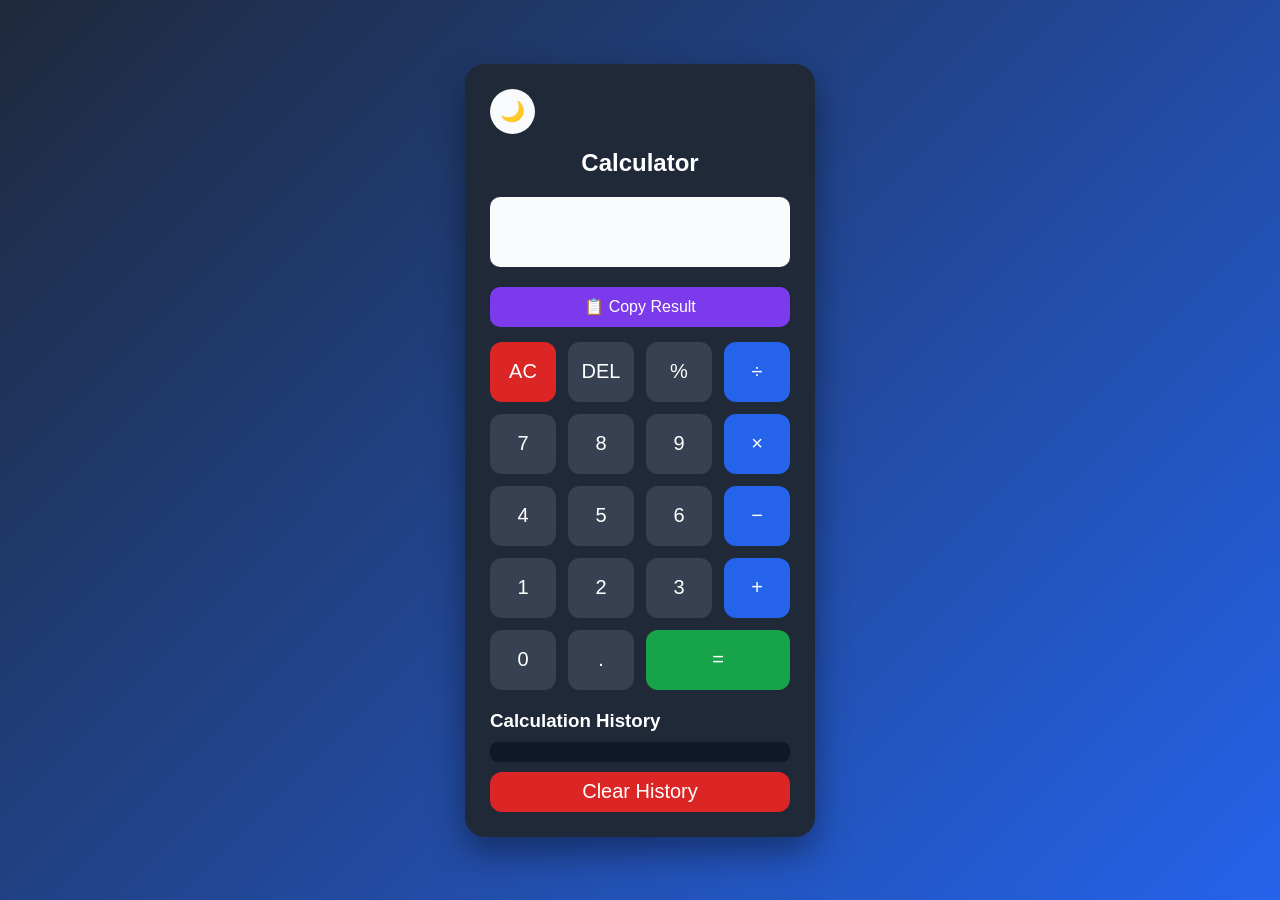
<file: Calculator/index.html>
<!DOCTYPE html>
<html lang="en">
<head>
    <meta charset="UTF-8">
    <meta name="viewport" content="width=device-width, initial-scale=1.0">
    <title>Calculator</title>
    <link rel="stylesheet" href="style.css">
</head>

<body>

    <div class="calculator">
        <button id="theme-btn" onclick="toggleTheme()">🌙</button>
        <h2>Calculator</h2>

        <input type="text" id="display" readonly>
        <button id="copy-btn" onclick="copyResult()">📋 Copy Result</button>

        <div class="buttons">
            <button class="clear" onclick="clearDisplay()">AC</button>
            <button onclick="deleteLast()">DEL</button>
            <button onclick="appendValue('%')">%</button>
            <button class="operator" onclick="appendValue('/')">÷</button>

            <button onclick="appendValue('7')">7</button>
            <button onclick="appendValue('8')">8</button>
            <button onclick="appendValue('9')">9</button>
            <button class="operator" onclick="appendValue('*')">×</button>

            <button onclick="appendValue('4')">4</button>
            <button onclick="appendValue('5')">5</button>
            <button onclick="appendValue('6')">6</button>
            <button class="operator" onclick="appendValue('-')">−</button>

            <button onclick="appendValue('1')">1</button>
            <button onclick="appendValue('2')">2</button>
            <button onclick="appendValue('3')">3</button>
            <button class="operator" onclick="appendValue('+')">+</button>

            <button onclick="appendValue('0')">0</button>
            <button onclick="appendValue('.')">.</button>
            <button class="equal" onclick="calculate()">=</button>
        </div>
        <div class="history">
    <h3>Calculation History</h3>
    <div id="history-list"></div>
    <button id="clear-history" onclick="clearHistory()">Clear History</button>
</div>
    </div>

    <script src="script.js"></script>

</body>
</html>
</file>
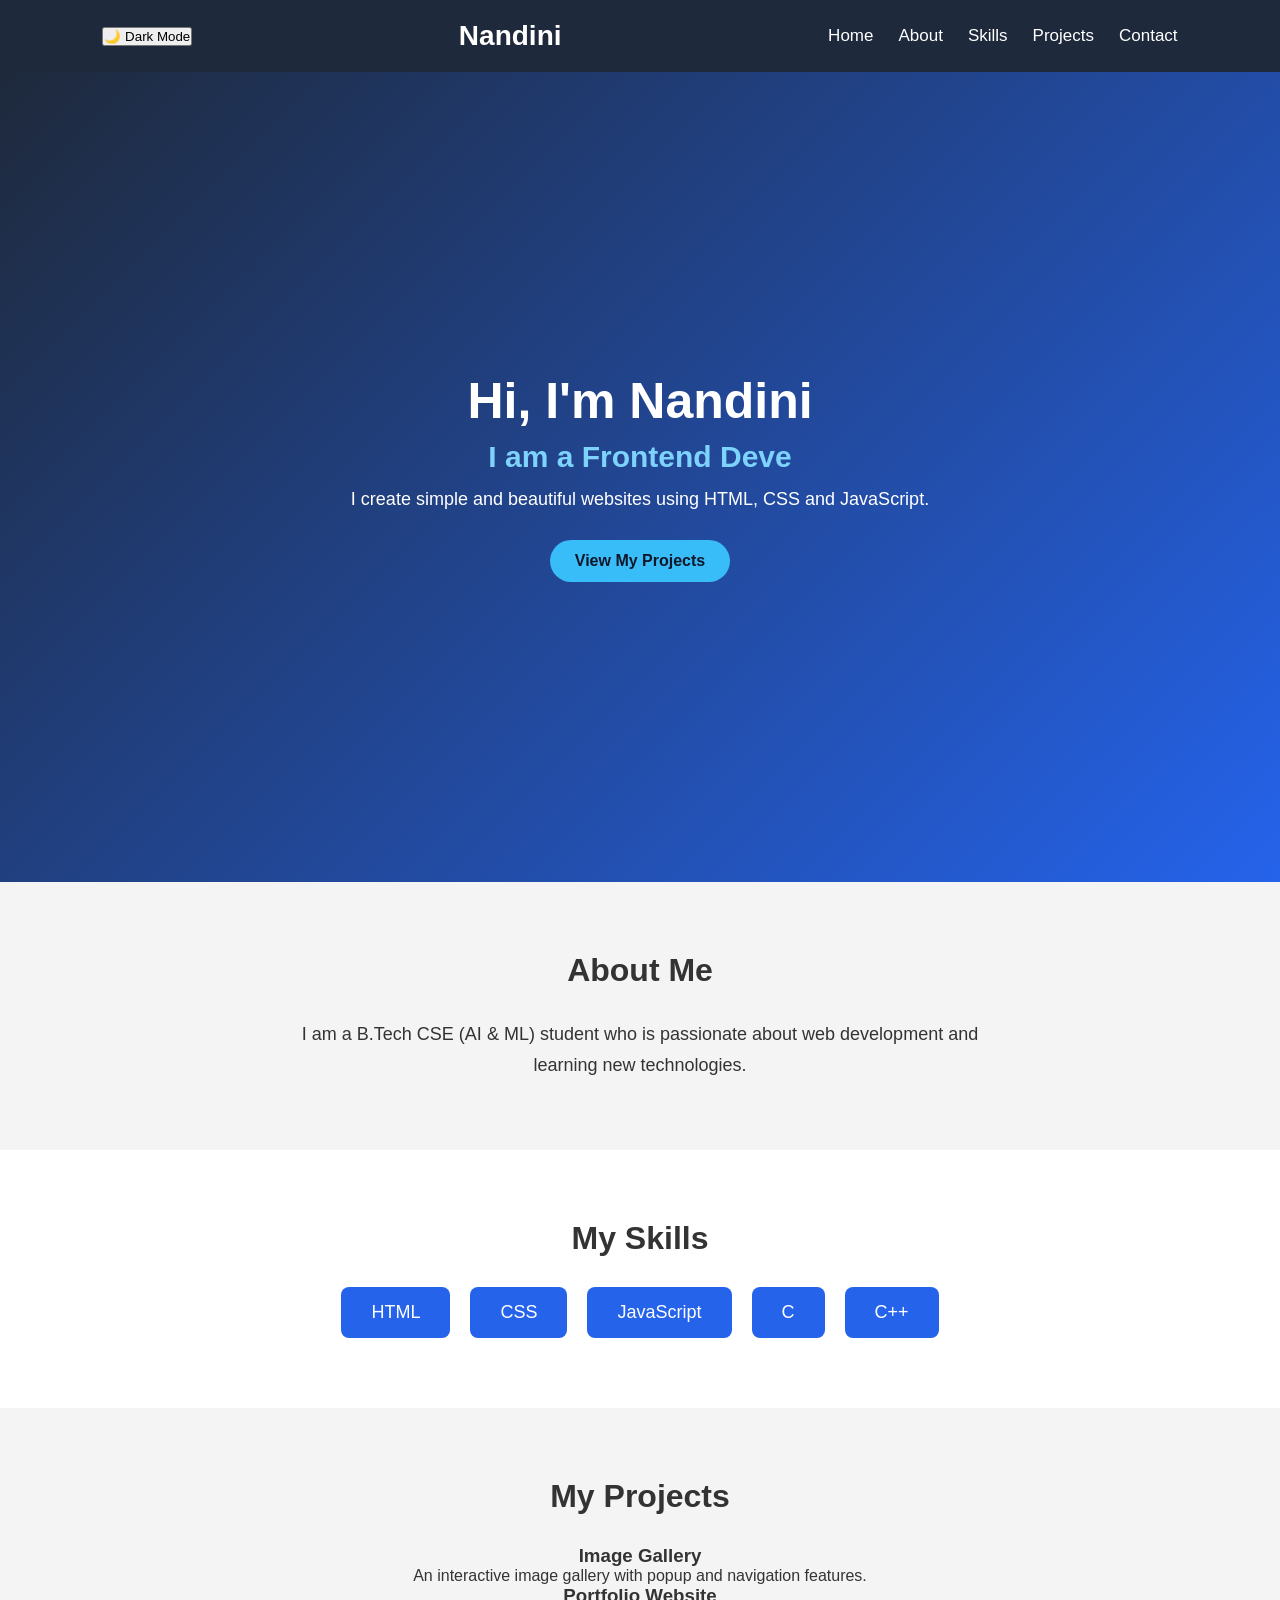
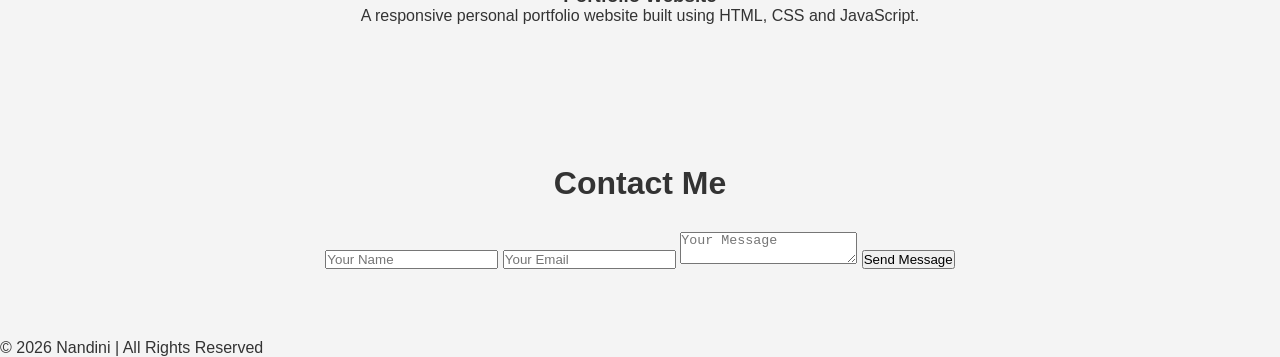
<file: Portfolio website/index.html>
<!DOCTYPE html>
<html lang="en">
<head>
    <meta charset="UTF-8">
    <meta name="viewport" content="width=device-width, initial-scale=1.0">
    <title>Nandini | Portfolio</title>
    <link rel="stylesheet" href="style.css">
</head>

<body>

    <nav>
        <button id="dark-mode-btn">🌙 Dark Mode</button>
        <h2 class="logo">Nandini</h2>

        <ul>
            <li><a href="#home">Home</a></li>
            <li><a href="#about">About</a></li>
            <li><a href="#skills">Skills</a></li>
            <li><a href="#projects">Projects</a></li>
            <li><a href="#contact">Contact</a></li>
        </ul>
    </nav>

    <section id="home" class="home">
        <h1>Hi, I'm Nandini</h1>
        <h2>I am a <span id="typing-text"></span></h2>
        <p>I create simple and beautiful websites using HTML, CSS and JavaScript.</p>
        <a href="#projects" class="btn">View My Projects</a>
    </section>

    <section id="about">
        <h2>About Me</h2>
        <p>
            I am a B.Tech CSE (AI & ML) student who is passionate about
            web development and learning new technologies.
        </p>
    </section>

    <section id="skills">
        <h2>My Skills</h2>

        <div class="skills-container">
            <div class="skill">HTML</div>
            <div class="skill">CSS</div>
            <div class="skill">JavaScript</div>
            <div class="skill">C</div>
            <div class="skill">C++</div>
        </div>
    </section>

    <section id="projects">
        <h2>My Projects</h2>

        <div class="projects-container">

            <div class="project-card">
                <h3>Image Gallery</h3>
                <p>An interactive image gallery with popup and navigation features.</p>
                
            </div>

            <div class="project-card">
                <h3>Portfolio Website</h3>
                <p>A responsive personal portfolio website built using HTML, CSS and JavaScript.</p>
            </div>

        </div>
    </section>

    <section id="contact">
        <h2>Contact Me</h2>

        <form id="contact-form">
            <input type="text" placeholder="Your Name" required>
            <input type="email" placeholder="Your Email" required>
            <textarea placeholder="Your Message" required></textarea>
            <button type="submit">Send Message</button>
        </form>
    </section>

    <footer>
        <p>© 2026 Nandini | All Rights Reserved</p>
    </footer>

    <script src="script.js"></script>

</body>
</html>
</file>
<file: Calculator/style.css>
* {
    margin: 0;
    padding: 0;
    box-sizing: border-box;
}

body {
    min-height: 100vh;
    display: flex;
    justify-content: center;
    align-items: center;
    background: linear-gradient(135deg, #1e293b, #2563eb);
    font-family: Arial, sans-serif;
}

.calculator {
    width: 350px;
    background: #1f2937;
    padding: 25px;
    border-radius: 20px;
    box-shadow: 0 15px 35px rgba(0, 0, 0, 0.4);
}

.calculator h2 {
    color: white;
    text-align: center;
    margin-bottom: 20px;
}

#display {
    width: 100%;
    height: 70px;
    margin-bottom: 20px;
    padding: 15px;
    border: none;
    border-radius: 10px;
    background: #f8fafc;
    color: #111827;
    font-size: 30px;
    text-align: right;
    outline: none;
}

.buttons {
    display: grid;
    grid-template-columns: repeat(4, 1fr);
    gap: 12px;
}

button {
    height: 60px;
    border: none;
    border-radius: 12px;
    background: #374151;
    color: white;
    font-size: 20px;
    cursor: pointer;
    transition: 0.2s;
}

button:hover {
    transform: scale(1.05);
    background: #4b5563;
}

.operator {
    background: #2563eb;
}

.operator:hover {
    background: #1d4ed8;
}

.clear {
    background: #dc2626;
}

.clear:hover {
    background: #b91c1c;
}

.equal {
    background: #16a34a;
    grid-column: span 2;
}

.equal:hover {
    background: #15803d;
}
.history {
    margin-top: 20px;
    color: white;
}

.history h3 {
    margin-bottom: 10px;
}

#history-list {
    max-height: 120px;
    overflow-y: auto;
    background: #111827;
    padding: 10px;
    border-radius: 8px;
    margin-bottom: 10px;
}

.history-item {
    padding: 6px;
    border-bottom: 1px solid #374151;
}

#clear-history {
    width: 100%;
    height: 40px;
    background: #dc2626;
}
#theme-btn {
    width: 45px;
    height: 45px;
    margin-bottom: 15px;
    border-radius: 50%;
    background: #f8fafc;
    color: #111827;
}

.light-mode {
    background: linear-gradient(135deg, #dbeafe, #bfdbfe);
}

.light-mode .calculator {
    background: white;
}

.light-mode .calculator h2,
.light-mode .history {
    color: #111827;
}
#copy-btn {
    width: 100%;
    height: 40px;
    margin-bottom: 15px;
    background: #7c3aed;
    color: white;
    border: none;
    border-radius: 10px;
    cursor: pointer;
    font-size: 16px;
    transition: 0.3s;
}

#copy-btn:hover {
    background: #6d28d9;
    transform: scale(1.02);
}
</file>
<file: Portfolio website/style.css>
* {
    margin: 0;
    padding: 0;
    box-sizing: border-box;
    scroll-behavior: smooth;
}

body {
    font-family: Arial, sans-serif;
    background-color: #f4f4f4;
    color: #333;
}

/* Navbar */

nav {
    background-color: #1e293b;
    color: white;
    display: flex;
    justify-content: space-between;
    align-items: center;
    padding: 20px 8%;
    position: sticky;
    top: 0;
    z-index: 1000;
}

.logo {
    font-size: 28px;
}

nav ul {
    display: flex;
    list-style: none;
    gap: 25px;
}

nav ul li a {
    color: white;
    text-decoration: none;
    font-size: 17px;
    transition: 0.3s;
}

nav ul li a:hover {
    color: #38bdf8;
}

/* Home Section */

.home {
    min-height: 90vh;
    display: flex;
    flex-direction: column;
    justify-content: center;
    align-items: center;
    text-align: center;
    background: linear-gradient(135deg, #1e293b, #2563eb);
    color: white;
    padding: 30px;
}

.home h1 {
    font-size: 50px;
    margin-bottom: 10px;
}

.home h2 {
    font-size: 30px;
    margin-bottom: 15px;
    color: #7dd3fc;
}

.home p {
    font-size: 18px;
    margin-bottom: 30px;
}

.btn {
    display: inline-block;
    padding: 12px 25px;
    background-color: #38bdf8;
    color: #0f172a;
    text-decoration: none;
    border-radius: 25px;
    font-weight: bold;
    transition: 0.3s;
}

.btn:hover {
    transform: scale(1.08);
    background-color: white;
}

/* Common Sections */

section {
    padding: 70px 10%;
    text-align: center;
}

section h2 {
    font-size: 32px;
    margin-bottom: 30px;
}

/* About */

#about p {
    max-width: 700px;
    margin: auto;
    font-size: 18px;
    line-height: 1.7;
}

/* Skills */

#skills {
    background-color: white;
}

.skills-container {
    display: flex;
    justify-content: center;
    flex-wrap: wrap;
    gap: 20px;
}

.skill {
    background-color: #2563eb;
    color: white;
    padding: 15px 30px;
    border-radius: 8px;
    font-size: 18px;
    transition: 0.3s;
}

.skill:hover {
    transform
    #dark-mode-btn {
    padding: 8px 15px;
    border: none;
    border-radius: 20px;
    cursor: pointer;
}

.dark-mode {
    background-color: #121212;
    color: white;
}

.dark-mode #skills,
.dark-mode #contact,
.dark-mode .project-card {
    background-color: #1f1f1f;
    color: white;
}
#typing-text {
    color: #7dd3fc;
    border-right: 2px solid white;
    padding-right: 5px;
}
</file>
